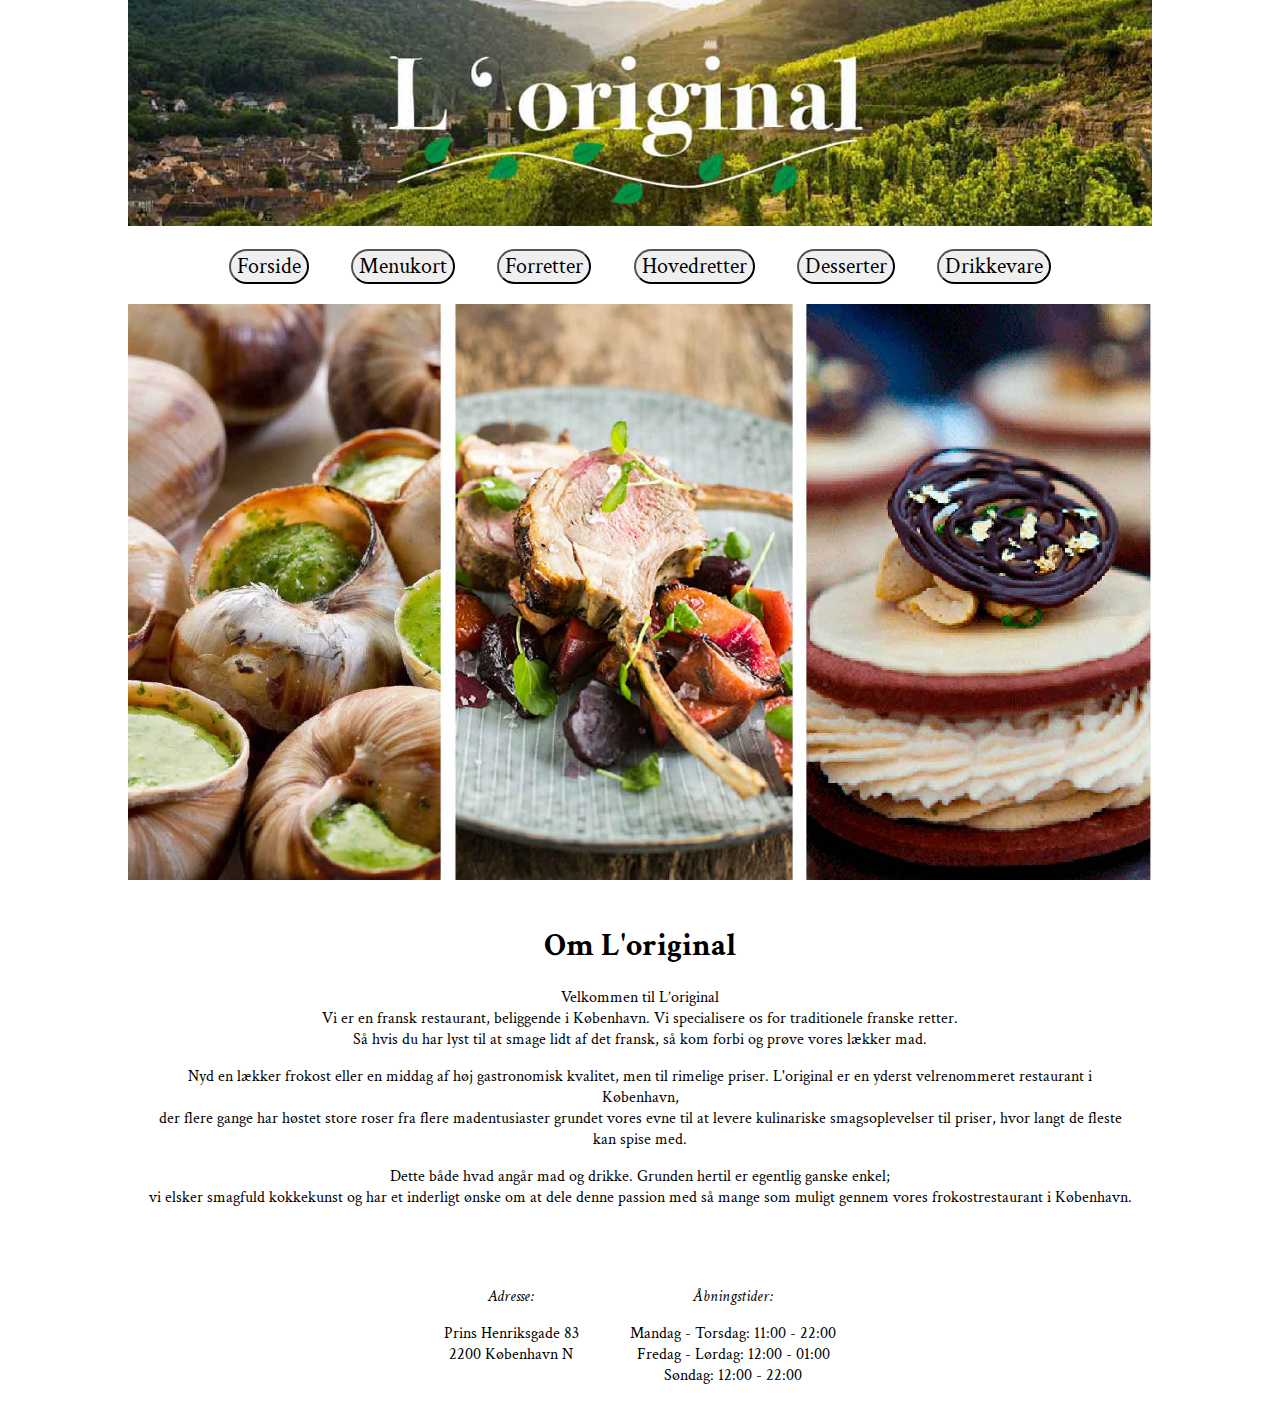
<file: index-alt.html>
<!DOCTYPE html>
<html lang="">

<head>
    <meta charset="utf-8">
    <meta name="viewport" content="width=device-width, initial-scale=1.0">
    <link rel="stylesheet" href="style.css">
    <link href="https://fonts.googleapis.com/css?family=Crimson+Text" rel="stylesheet">
    <title>L'original</title>
</head>

<body>
    <header>
        <picture>
            <source media="(min-width: 1024px)" srcset="logo/splash_rigtig.jpg">
            <source media="(min-width: 667px)" srcset="logo/splash_rigtig.jpg">
            <source media="(max-width: 667px)" srcset="splash_billede/splash_mobil.jpg">
            <img src="logo/splash_rigtig.jpg" alt="splash" style="width: auto">
        </picture>

        <nav class="menu">
            <button class="kontakt">Forside</button>
            <a href="menu.html"><button class="filter" data-mad="alle">Menukort</button></a>
            <a href="menu.html"><button class="filter" data-mad="forretter">Forretter</button></a>
            <a href="menu.html"><button class="filter" data-mad="hovedretter">Hovedretter</button></a>
            <a href="menu.html"><button class="filter" data-mad="desserter">Desserter</button></a>
            <a href="menu.html"><button class="filter" data-mad="drikkevare">Drikkevare</button></a>
        </nav>
    </header>

    <main>
        <div id="om">
            <source media="(min-width: 1024px)" srcset="splash_billede/forside_web.jpg">
            <source media="(min-width: 667px)" srcset="splash_billede/forside_web.jpg">
            <source media="(max-width: 667px)" srcset="splash_billede/forside_mobil.jpg">
            <img src="splash_billede/forside_web.jpg" alt="under splash" style="width: 100%">
        </div>
        <div class="sectionwrapper">
            <div class="column">
                <h1>Om L'original</h1>
                <p>Velkommen til L’original<br>
                    Vi er en fransk restaurant, beliggende i København. Vi specialisere os for traditionele franske retter.<br>
                    Så hvis du har lyst til at smage lidt af det fransk, så kom forbi og prøve vores lækker mad.</p>
                <p>Nyd en lækker frokost eller en middag af høj gastronomisk kvalitet, men til rimelige priser. L'original er en yderst velrenommeret restaurant i København,<br>
                    der flere gange har høstet store roser fra flere madentusiaster grundet vores evne til at levere kulinariske smagsoplevelser til priser, hvor langt de fleste kan spise med.</p>
                <p>Dette både hvad angår mad og drikke. Grunden hertil er egentlig ganske enkel; <br>
                    vi elsker smagfuld kokkekunst og har et inderligt ønske om at dele denne passion med så mange som muligt gennem vores frokostrestaurant i København.</p>
            </div>
        </div>
    </main>


    <footer>
        <div id="boks">
            <p><em>Adresse:</em></p>
            <P>Prins Henriksgade 83<br>
                2200 København N</P>
        </div>
        <div id="boks">
            <p><em>Åbningstider:</em></p>
            <p>Mandag - Torsdag: 11:00 - 22:00<br>
                Fredag - Lørdag: 12:00 - 01:00<br>
                Søndag: 12:00 - 22:00</p>
        </div>
    </footer>
</body>
</html>
</file>
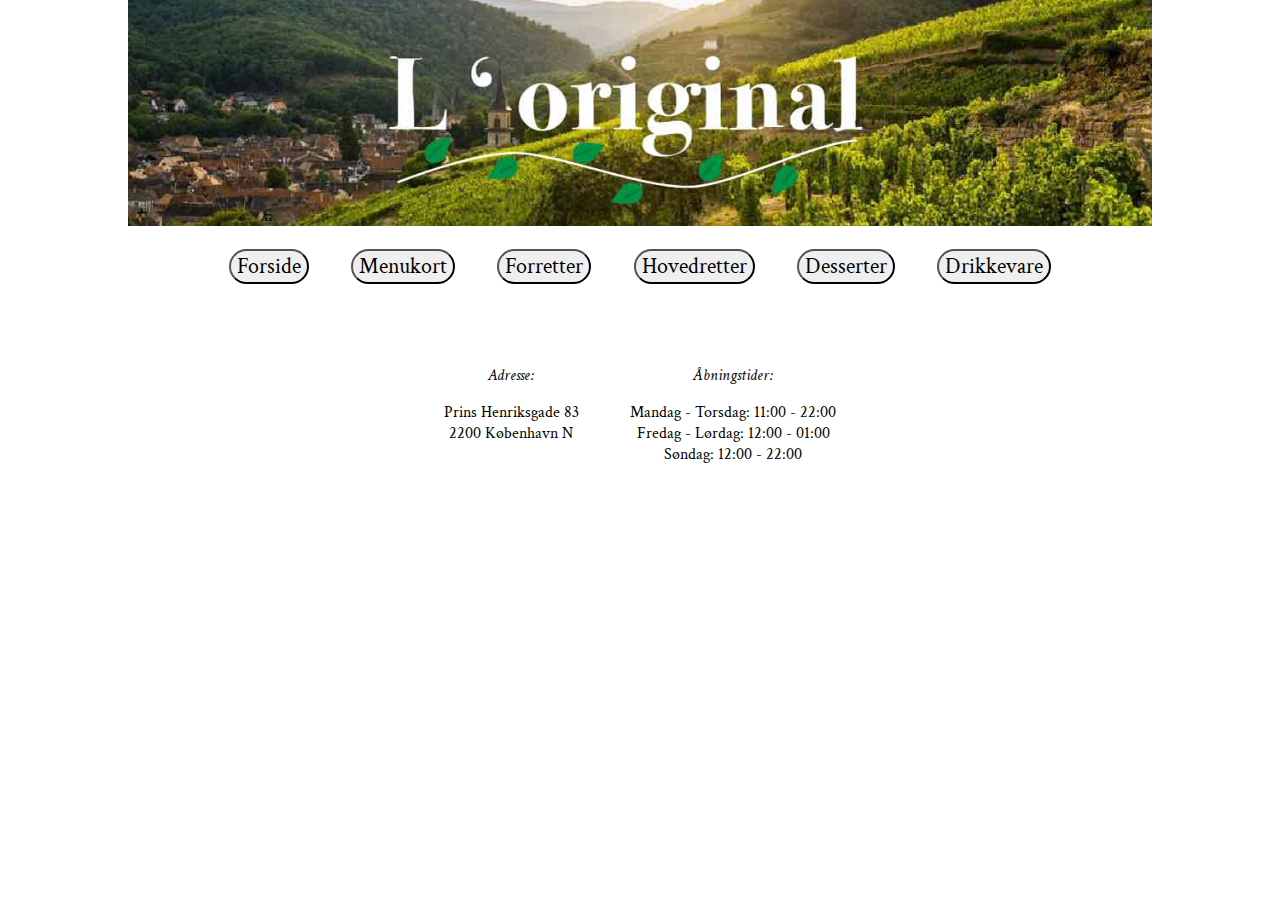
<file: menu.html>
<!DOCTYPE html>
<html lang="">

<head>
    <meta charset="utf-8">
    <meta name="viewport" content="width=device-width, initial-scale=1.0">
    <link rel="stylesheet" href="style.css">
    <link href="https://fonts.googleapis.com/css?family=Crimson+Text" rel="stylesheet">
    <title>L'original</title>
</head>

<body>

    <div id="popup">
        <div id="luk"><button>X</button></div>
        <div id="indhold"></div>
    </div>


    <header>
        <picture>
            <source media="(min-width: 1024px)" srcset="logo/splash_rigtig.jpg">
            <source media="(min-width: 667px)" srcset="logo/splash_rigtig.jpg">
            <source media="(max-width: 667px)" srcset="splash_billede/splash_mobil.jpg">
            <img src="logo/splash_rigtig.jpg" alt="splash" style="width: auto">
        </picture>

        <nav class="menu">
                <a href="index-alt.html"><button class="kontakt">Forside</button></a>
                <button class="filter" data-mad="alle">Menukort</button>
                <button class="filter" data-mad="forretter">Forretter</button>
                <button class="filter" data-mad="hovedretter">Hovedretter</button>
                <button class="filter" data-mad="desserter">Desserter</button>
                <button class="filter" data-mad="drikkevare">Drikkevare</button>
        </nav>
    </header>

    <main>
        <div class="overskrift">
            <h2></h2>
        </div>
        <div id="liste"></div>

    </main>

    <footer>
        <div id="boks">
            <p><em>Adresse:</em></p>
            <P>Prins Henriksgade 83<br>
                2200 København N</P>
        </div>
        <div id="boks">
            <p><em>Åbningstider:</em></p>
            <p>Mandag - Torsdag: 11:00 - 22:00<br>
                Fredag - Lørdag: 12:00 - 01:00<br>
                Søndag: 12:00 - 22:00</p>
        </div>
    </footer>

    <script>
        let mad = [];
        let filter = "alle";


        document.addEventListener("DOMContentLoaded", start);

        function start() {
            let dest = document.querySelector("#liste");

            async function getJson() {
                let jsonData = await fetch("https://mandalskeawebspace.dk/claude_php/clean_up_spreadsheet.php?id=1vd5pq7yimNk-kVrjB-zin7dKoU-TkFE2o0LXDZp6L9M");
                mad = await jsonData.json();
                mad.sort((a, b) => {
                    return a.navn.localeCompare(b.navn)
                });
                visMad();
            }


            function visMad() {
                dest.innerHTML = "";
                mad.forEach((alleMad) => {
                    if (filter == "alle" || filter == alleMad.kateogri) {
                        let template = `
                        <div class="mad">
                            <div class="billede">
                                <img src="mad/${alleMad.billede}.jpg" alt="${alleMad.alt_tekst}">
                            </div>
                            <h2>${alleMad.navn}</h2>
                        </div>`;
                        dest.insertAdjacentHTML("beforeend", template);
                        dest.lastElementChild.addEventListener("click", åbn);

                        function åbn() {
                            console.log("åbn kører");
                            document.querySelector("#indhold").innerHTML = `
                            <div class="mad">
                                <h2>${alleMad.navn}</h2>
                                <div class="billede">
                                    <img src="mad/${alleMad.billede}.jpg">
                                </div>
                                <p><strong>Kategori:</strong> ${alleMad.kateogri}</p>
                                <p><strong>Beskrivelse:</strong> ${alleMad.beskrivelse}</p>
                                <p><strong>Pris:</strong> ${alleMad.pris},00 DKK</p>
                            </div>`;
                            document.querySelector("#popup").style.display = "block";

                        }

                    }

                })
            }

            document.querySelector("#luk button").addEventListener("click", () => {
                document.querySelector("#popup").style.display = "none";
            })


            document.querySelectorAll(".filter").forEach(elm => {
                elm.addEventListener("click", filtrering);
            })

            function filtrering() {
                filter = this.getAttribute("data-mad");
                document.querySelector("h2").textContent = this.textContent;
                document.querySelectorAll(".filter").forEach(elm => {
                    elm.classList.remove("valgt");
                })
                this.classList.add("valgt");
                visMad();
            }

            getJson();
        }
    </script>

</body>


</html>
</file>
<file: style.css>
body {
    margin: 0;
    padding: 0;
}


.overskrift {
    font-family: 'Crimson Text', serif
}


picture img,
#om picture img {
    max-width: 100%;
}


.menu {
    text-align: center;
    flex-wrap: wrap;
}

.menu button {
    font-size: 1.75vw;
    font-family: 'Crimson Text', serif;
    margin: 1.5vw;
    border-radius: 25px;

}

.menu button:hover {
    background-color: darkseagreen;
}

.mad {
    border: 1px black;
    margin: 10px;
    padding: 10px;
    flex-wrap: wrap;
    box-shadow: 7px 15px 15px 0 rgba(0, 0, 0, 0.4);
    font-family: 'Crimson Text', serif;

}

.billede img {
    max-width: 100%;

}

.billede {
    text-align: center;
}

h2 {
    text-align: center;
    font-family: 'Crimson Text', serif;

}

#liste {
    display: grid;
    grid-template-columns: repeat(auto-fill, minmax(300px, 1fr));

}

h1 {
    font-family: 'Crimson Text', serif;

}

p {
    font-family: 'Crimson Text', serif;
}

.valgt {
    background-color: darkseagreen;
}


#popup {
    width: 100vw;
    height: 100vh;
    position: fixed;
    display: none;
    background-color: rgba(255, 255, 255, 0.86);
    overflow: scroll;
}


#indhold {
    box-sizing: border-box;
    width: 50vw;
    margin: auto;
    background-color: white;
}

#luk {
    box-sizing: border-box;
    text-align: right;
    margin-right: 24vw;
    padding-right: 1em;
    font-family: 'Crimson Text', serif;

}

#luk button {
    font-size: 2em;
    box-shadow: 7px 4px 15px 0 rgba(0, 0, 0, 0.4);
}


footer {
    height: 10vw;
    width: 100%;
    position: static;
    display: flex;
    justify-content: center;
    text-align: center;
    margin-bottom: 30px;

}

#boks {
    flex-wrap: wrap;
    margin: 2vw;
    font-family: 'Crimson Text', serif;
}


/* Forside */
.sectionwrapper {
    display: flex;
    flex-wrap: wrap;
    text-align: center;
}

.column {
    flex-basis: 300px;
    flex-grow: 1;
    margin: 10px;
    border: 1px solid none;
    padding: 10px;
}






@media only screen and (min-width: 1024px) {


    header,
    main {
        width: 1024px;
        margin: 0 auto;
    }

    #om picture img {
        margin-left: 0;
        left: 0px;
    }
}



@media only screen and (max-width: 1024px) {
    .menu button {
        font-size: 2vw;
        margin: 0.5vw;
        height: 6.5vw;
        width: 12.5vw;
    }
}

@media only screen and (max-width: 419px) {
    .menu button {
        border-radius: 25px;
        font-size: 4vw;
        margin: 0.5vw;
        height: 6.5vw;
        width: 25vw;
        margin-bottom: 1.5vw;
    }

}

@media only screen and (max-width: 375px) {
    footer {
        display: block;
    }
}
</file>
